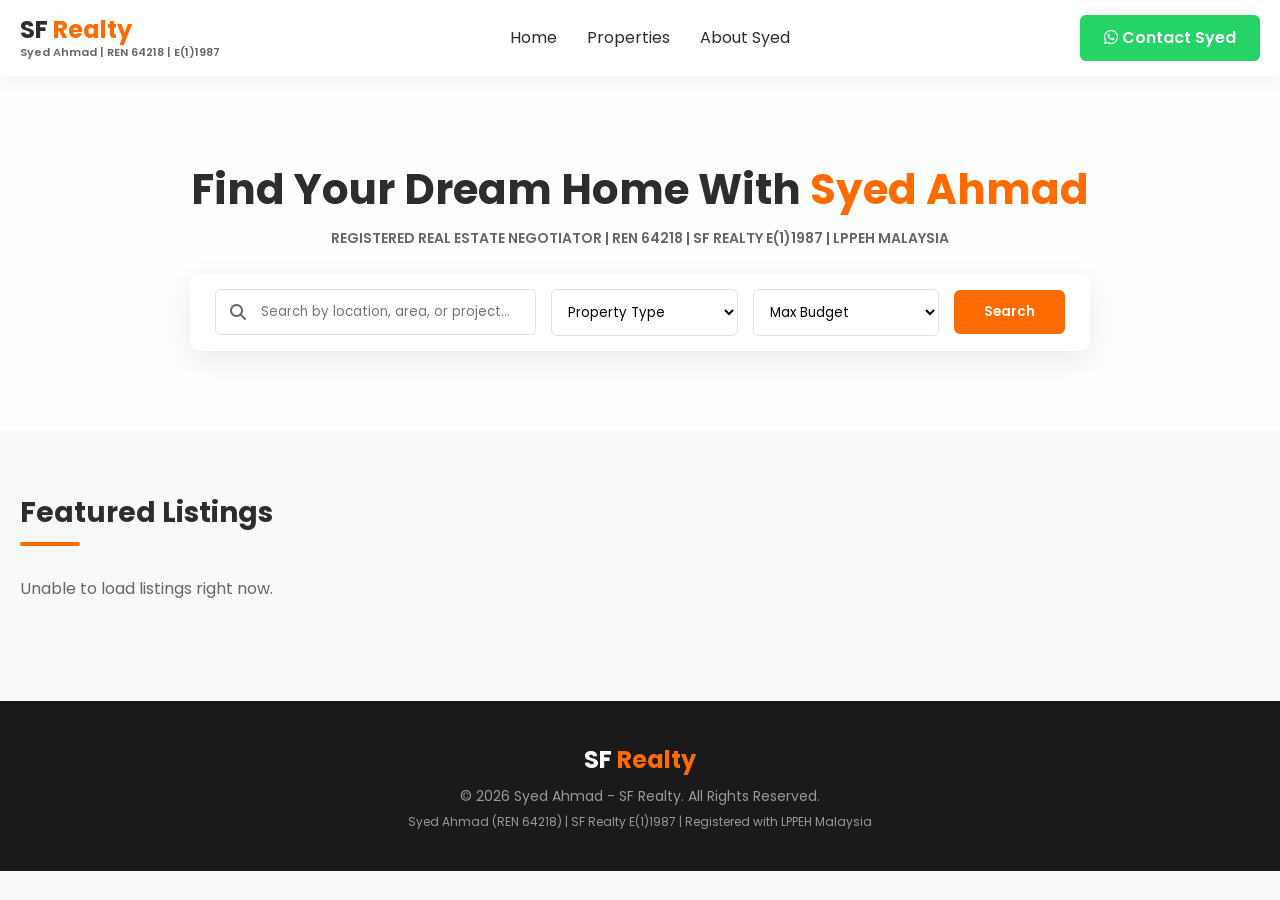
<file: index.html>
<!DOCTYPE html>
<html lang="en">
<head>
    <meta charset="UTF-8">
    <meta name="viewport" content="width=device-width, initial-scale=1.0">
    <title>Syed Ahmad (REN 64218) | SF Realty</title>
    <!-- Google Fonts & FontAwesome for Icons -->
    <link href="https://fonts.googleapis.com/css2?family=Poppins:wght@300;400;600;700&display=swap" rel="stylesheet">
    <link rel="stylesheet" href="https://cdnjs.cloudflare.com/ajax/libs/font-awesome/6.4.0/css/all.min.css">
    <link rel="stylesheet" href="assets/css/base.css">
    <link rel="stylesheet" href="assets/css/site.css">
</head>
<body>

    <!-- Header Navigation -->
    <header>
        <nav class="navbar">
            <div class="logo-container">
                <div class="logo">SF <span>Realty</span></div>
                <div class="ren-tag">Syed Ahmad | REN 64218 | E(1)1987</div>
            </div>
            <ul class="nav-links">
                <li><a href="#">Home</a></li>
                <li><a href="#">Properties</a></li>
                <li><a href="#">About Syed</a></li>
            </ul>
            <a href="https://wa.me/60123456789" target="_blank" class="btn-contact"><i class="fa-brands fa-whatsapp"></i> Contact Syed</a>
        </nav>
    </header>

    <!-- Hero Section -->
    <section class="hero">
        <div class="hero-content">
            <h1>Find Your Dream Home With <span>Syed Ahmad</span></h1>
            <div class="hero-ren">Registered Real Estate Negotiator | REN 64218 | SF Realty E(1)1987 | LPPEH Malaysia</div>
            
            <!-- Search / Filter Bar -->
            <div class="search-container">
                <div class="search-box">
                    <i class="fa-solid fa-magnifying-glass"></i>
                    <input type="text" id="siteSearchInput" placeholder="Search by location, area, or project...">
                </div>
                <select id="siteTypeFilter">
                    <option value="">Property Type</option>
                    <option value="condo">Condominium</option>
                    <option value="terrace">Terrace House</option>
                    <option value="semi-d">Semi-D</option>
                    <option value="bungalow">Bungalow</option>
                </select>
                <select id="siteBudgetFilter">
                    <option value="">Max Budget</option>
                    <option value="300000">RM 300,000</option>
                    <option value="500000">RM 500,000</option>
                    <option value="750000">RM 750,000</option>
                    <option value="1000000">RM 1,000,000</option>
                </select>
                <button class="btn-search" id="siteSearchButton">Search</button>
            </div>
        </div>
    </section>

    <!-- Main Content Grid -->
    <main class="main-container">
        <h2 class="section-title">Featured Listings</h2>
        
        <!-- 4 Units Per Row Container -->
        <div class="property-grid" id="propertyGrid">
            
            <!-- Unit 1 -->
            <div class="property-card">
                <div class="property-thumb">
                    <span class="tag-status">For Sale</span>
                    <img src="https://images.unsplash.com/photo-1600585154340-be6161a56a0c?auto=format&fit=crop&w=500&q=80" alt="Property">
                </div>
                <div class="property-details">
                    <div class="price">RM 520,000</div>
                    <div class="title">Modern Luxury Villa</div>
                    <div class="location"><i class="fa-solid fa-location-dot"></i> Amber Heights, Section 7</div>
                    <div class="features">
                        <span><i class="fa-solid fa-bed"></i> 4 Beds</span>
                        <span><i class="fa-solid fa-bath"></i> 3 Baths</span>
                        <span><i class="fa-solid fa-ruler-combined"></i> 2,200 sf</span>
                    </div>
                    <a href="https://wa.me/60123456789?text=Hi%20Syed,%20I%20am%20interested%20in%20Modern%20Luxury%20Villa." target="_blank" class="btn-whatsapp-unit">
                        <i class="fa-brands fa-whatsapp"></i> WhatsApp Inquiry
                    </a>
                </div>
            </div>

            <!-- Unit 2 -->
            <div class="property-card">
                <div class="property-thumb">
                    <span class="tag-status">For Sale</span>
                    <img src="https://images.unsplash.com/photo-1605276374104-dee2a0ed3cd6?auto=format&fit=crop&w=500&q=80" alt="Property">
                </div>
                <div class="property-details">
                    <div class="price">RM 315,000</div>
                    <div class="title">Skyline View Condominium</div>
                    <div class="location"><i class="fa-solid fa-location-dot"></i> City Centre, Block B</div>
                    <div class="features">
                        <span><i class="fa-solid fa-bed"></i> 3 Beds</span>
                        <span><i class="fa-solid fa-bath"></i> 2 Baths</span>
                        <span><i class="fa-solid fa-ruler-combined"></i> 1,100 sf</span>
                    </div>
                    <a href="https://wa.me/60123456789?text=Hi%20Syed,%20I%20am%20interested%20in%20Skyline%20View%20Condominium." target="_blank" class="btn-whatsapp-unit">
                        <i class="fa-brands fa-whatsapp"></i> WhatsApp Inquiry
                    </a>
                </div>
            </div>

            <!-- Unit 3 -->
            <div class="property-card">
                <div class="property-thumb">
                    <span class="tag-status">New Launch</span>
                    <img src="https://images.unsplash.com/photo-1580587771525-78b9dba3b914?auto=format&fit=crop&w=500&q=80" alt="Property">
                </div>
                <div class="property-details">
                    <div class="price">RM 740,000</div>
                    <div class="title">2-Story Minimalist Terrace</div>
                    <div class="location"><i class="fa-solid fa-location-dot"></i> Clover Park Residences</div>
                    <div class="features">
                        <span><i class="fa-solid fa-bed"></i> 4 Beds</span>
                        <span><i class="fa-solid fa-bath"></i> 4 Baths</span>
                        <span><i class="fa-solid fa-ruler-combined"></i> 2,600 sf</span>
                    </div>
                    <a href="https://wa.me/60123456789?text=Hi%20Syed,%20I%20am%20interested%20in%202-Story%20Minimalist%20Terrace." target="_blank" class="btn-whatsapp-unit">
                        <i class="fa-brands fa-whatsapp"></i> WhatsApp Inquiry
                    </a>
                </div>
            </div>

            <!-- Unit 4 -->
            <div class="property-card">
                <div class="property-thumb">
                    <span class="tag-status">For Sale</span>
                    <img src="https://images.unsplash.com/photo-1512917774080-9991f1c4c750?auto=format&fit=crop&w=500&q=80" alt="Property">
                </div>
                <div class="property-details">
                    <div class="price">RM 1,250,000</div>
                    <div class="title">Exclusive Botanical Bungalow</div>
                    <div class="location"><i class="fa-solid fa-location-dot"></i> Green Hills Estate</div>
                    <div class="features">
                        <span><i class="fa-solid fa-bed"></i> 5 Beds</span>
                        <span><i class="fa-solid fa-bath"></i> 6 Baths</span>
                        <span><i class="fa-solid fa-ruler-combined"></i> 4,500 sf</span>
                    </div>
                    <a href="https://wa.me/60123456789?text=Hi%20Syed,%20I%20am%20interested%20in%20Exclusive%20Botanical%20Bungalow." target="_blank" class="btn-whatsapp-unit">
                        <i class="fa-brands fa-whatsapp"></i> WhatsApp Inquiry
                    </a>
                </div>
            </div>

            <!-- Unit 5 -->
            <div class="property-card">
                <div class="property-thumb">
                    <span class="tag-status">For Rent</span>
                    <img src="https://images.unsplash.com/photo-1568605114967-8130f3a36994?auto=format&fit=crop&w=500&q=80" alt="Property">
                </div>
                <div class="property-details">
                    <div class="price">RM 2,200/mo</div>
                    <div class="title">Cozy Family Townhouse</div>
                    <div class="location"><i class="fa-solid fa-location-dot"></i> Saujana Utama</div>
                    <div class="features">
                        <span><i class="fa-solid fa-bed"></i> 3 Beds</span>
                        <span><i class="fa-solid fa-bath"></i> 3 Baths</span>
                        <span><i class="fa-solid fa-ruler-combined"></i> 1,800 sf</span>
                    </div>
                    <a href="https://wa.me/60123456789?text=Hi%20Syed,%20I%20am%20interested%20in%20Cozy%20Family%20Townhouse." target="_blank" class="btn-whatsapp-unit">
                        <i class="fa-brands fa-whatsapp"></i> WhatsApp Inquiry
                    </a>
                </div>
            </div>

            <!-- Unit 6 -->
            <div class="property-card">
                <div class="property-thumb">
                    <span class="tag-status">For Sale</span>
                    <img src="https://images.unsplash.com/photo-1600566753376-12c8ab7fb75b?auto=format&fit=crop&w=500&q=80" alt="Property">
                </div>
                <div class="property-details">
                    <div class="price">RM 450,000</div>
                    <div class="title">Urban Duplex Penthouse</div>
                    <div class="location"><i class="fa-solid fa-location-dot"></i> Metro Heights</div>
                    <div class="features">
                        <span><i class="fa-solid fa-bed"></i> 2 Beds</span>
                        <span><i class="fa-solid fa-bath"></i> 2 Baths</span>
                        <span><i class="fa-solid fa-ruler-combined"></i> 1,350 sf</span>
                    </div>
                    <a href="https://wa.me/60123456789?text=Hi%20Syed,%20I%20am%20interested%20in%20Urban%20Duplex%20Penthouse." target="_blank" class="btn-whatsapp-unit">
                        <i class="fa-brands fa-whatsapp"></i> WhatsApp Inquiry
                    </a>
                </div>
            </div>

            <!-- Unit 7 -->
            <div class="property-card">
                <div class="property-thumb">
                    <span class="tag-status">New Launch</span>
                    <img src="https://images.unsplash.com/photo-1600607687939-ce8a6c25118c?auto=format&fit=crop&w=500&q=80" alt="Property">
                </div>
                <div class="property-details">
                    <div class="price">RM 620,000</div>
                    <div class="title">Smart Home Semi-D</div>
                    <div class="location"><i class="fa-solid fa-location-dot"></i> Cyber Grove</div>
                    <div class="features">
                        <span><i class="fa-solid fa-bed"></i> 4 Beds</span>
                        <span><i class="fa-solid fa-bath"></i> 4 Baths</span>
                        <span><i class="fa-solid fa-ruler-combined"></i> 2,400 sf</span>
                    </div>
                    <a href="https://wa.me/60123456789?text=Hi%20Syed,%20I%20am%20interested%20in%20Smart%20Home%20Semi-D." target="_blank" class="btn-whatsapp-unit">
                        <i class="fa-brands fa-whatsapp"></i> WhatsApp Inquiry
                    </a>
                </div>
            </div>

            <!-- Unit 8 -->
            <div class="property-card">
                <div class="property-thumb">
                    <span class="tag-status">For Rent</span>
                    <img src="https://images.unsplash.com/photo-1513584684374-8bab748fbf90?auto=format&fit=crop&w=500&q=80" alt="Property">
                </div>
                <div class="property-details">
                    <div class="price">RM 1,800/mo</div>
                    <div class="title">Modern Studio Suite</div>
                    <div class="location"><i class="fa-solid fa-location-dot"></i> Nexus Suites, Central</div>
                    <div class="features">
                        <span><i class="fa-solid fa-bed"></i> 1 Bed</span>
                        <span><i class="fa-solid fa-bath"></i> 1 Bath</span>
                        <span><i class="fa-solid fa-ruler-combined"></i> 650 sf</span>
                    </div>
                    <a href="https://wa.me/60123456789?text=Hi%20Syed,%20I%20am%20interested%20in%20Modern%20Studio%20Suite." target="_blank" class="btn-whatsapp-unit">
                        <i class="fa-brands fa-whatsapp"></i> WhatsApp Inquiry
                    </a>
                </div>
            </div>

        </div>
    </main>

    <!-- Footer -->
    <footer>
        <div class="footer-logo">SF <span>Realty</span></div>
        <p class="footer-text">© 2026 Syed Ahmad - SF Realty. All Rights Reserved.</p>
        <p class="footer-text" style="font-size: 12px; margin-top: 5px;">Syed Ahmad (REN 64218) | SF Realty E(1)1987 | Registered with LPPEH Malaysia</p>
    </footer>

    <script src="assets/js/site.js"></script>
</body>
</html>
</file>
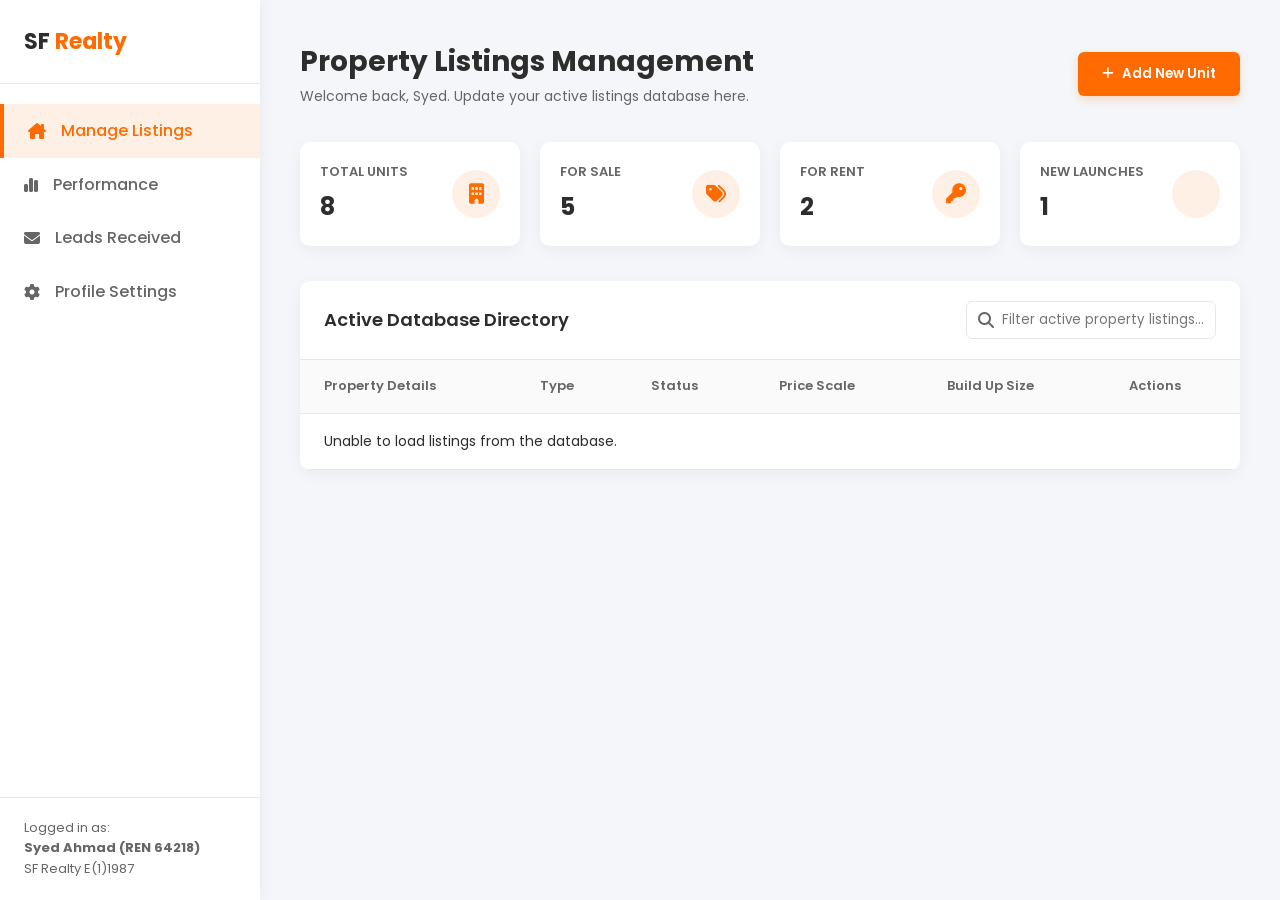
<file: admin/index.html>
<!DOCTYPE html>
<html lang="en">
<head>
    <meta charset="UTF-8">
    <meta name="viewport" content="width=device-width, initial-scale=1.0">
    <title>Admin Dashboard | SF Realty Management</title>
    <!-- Google Fonts & FontAwesome for Icons -->
    <link href="https://fonts.googleapis.com/css2?family=Poppins:wght@300;400;600;700&display=swap" rel="stylesheet">
    <link rel="stylesheet" href="https://cdnjs.cloudflare.com/ajax/libs/font-awesome/6.4.0/css/all.min.css">
    <link rel="stylesheet" href="../assets/css/base.css">
    <link rel="stylesheet" href="../assets/css/admin.css">
</head>
<body>

    <!-- Sidebar Management Navigation -->
    <div class="sidebar">
        <div class="sidebar-brand">SF <span>Realty</span></div>
        <ul class="sidebar-menu">
            <li class="active"><a href="#"><i class="fa-solid fa-house-chimney"></i> Manage Listings</a></li>
            <li><a href="#"><i class="fa-solid fa-chart-simple"></i> Performance</a></li>
            <li><a href="#"><i class="fa-solid fa-envelope"></i> Leads Received</a></li>
            <li><a href="#"><i class="fa-solid fa-gear"></i> Profile Settings</a></li>
        </ul>
        <div class="sidebar-footer">
            <p>Logged in as:</p>
            <strong>Syed Ahmad (REN 64218)</strong>
            <p>SF Realty E(1)1987</p>
        </div>
    </div>

    <!-- Main Working Panel -->
    <div class="main-content">
        
        <!-- Dashboard Top Header Bar -->
        <div class="admin-header">
            <div class="admin-title">
                <h1>Property Listings Management</h1>
                <p>Welcome back, Syed. Update your active listings database here.</p>
            </div>
            <button class="btn-add" id="openAddModalBtn"><i class="fa-solid fa-plus"></i> Add New Unit</button>
        </div>

        <!-- Quick Summary Stats Metrics -->
        <div class="stats-grid">
            <div class="stat-card">
                <div class="stat-info"><h3>Total Units</h3><p id="totalUnitsCount">8</p></div>
                <div class="stat-icon"><i class="fa-solid fa-building"></i></div>
            </div>
            <div class="stat-card">
                <div class="stat-info"><h3>For Sale</h3><p id="forSaleCount">5</p></div>
                <div class="stat-icon"><i class="fa-solid fa-tags"></i></div>
            </div>
            <div class="stat-card">
                <div class="stat-info"><h3>For Rent</h3><p id="forRentCount">2</p></div>
                <div class="stat-icon"><i class="fa-solid fa-key"></i></div>
            </div>
            <div class="stat-card">
                <div class="stat-info"><h3>New Launches</h3><p id="newLaunchCount">1</p></div>
                <div class="stat-icon"><i class="fa-solid fa-sparkles"></i></div>
            </div>
        </div>

        <!-- Interactive Listings Data Table Container -->
        <div class="table-container">
            <div class="table-header-tools">
                <h2>Active Database Directory</h2>
                <div class="search-bar">
                    <i class="fa-solid fa-magnifying-glass"></i>
                    <input type="text" id="listingSearchInput" placeholder="Filter active property listings...">
                </div>
            </div>
            
            <table>
                <thead>
                    <tr>
                        <th>Property Details</th>
                        <th>Type</th>
                        <th>Status</th>
                        <th>Price Scale</th>
                        <th>Build Up Size</th>
                        <th>Actions</th>
                    </tr>
                </thead>
                <tbody id="listingTableBody">
                    <!-- Mock Row 1 -->
                    <tr>
                        <td>
                            <div class="property-cell">
                                <img src="https://images.unsplash.com/photo-1600585154340-be6161a56a0c?auto=format&fit=crop&w=100&q=80" alt="Villa">
                                <div>
                                    <div class="property-name">Modern Luxury Villa</div>
                                    <div class="property-loc">Amber Heights, Section 7</div>
                                </div>
                            </div>
                        </td>
                        <td>Bungalow / Villa</td>
                        <td><span class="badge-status badge-sale">For Sale</span></td>
                        <td><strong>RM 520,000</strong></td>
                        <td>2,200 sf</td>
                        <td>
                            <div class="actions-cell">
                                <button class="btn-action btn-edit" title="Edit Listing"><i class="fa-solid fa-pen-to-square"></i></button>
                                <button class="btn-action btn-delete" title="Remove Listing"><i class="fa-solid fa-trash-can"></i></button>
                            </div>
                        </td>
                    </tr>
                    <!-- Mock Row 2 -->
                    <tr>
                        <td>
                            <div class="property-cell">
                                <img src="https://images.unsplash.com/photo-1605276374104-dee2a0ed3cd6?auto=format&fit=crop&w=100&q=80" alt="Condo">
                                <div>
                                    <div class="property-name">Skyline View Condominium</div>
                                    <div class="property-loc">City Centre, Block B</div>
                                </div>
                            </div>
                        </td>
                        <td>Condominium</td>
                        <td><span class="badge-status badge-sale">For Sale</span></td>
                        <td><strong>RM 315,000</strong></td>
                        <td>1,100 sf</td>
                        <td>
                            <div class="actions-cell">
                                <button class="btn-action btn-edit" title="Edit Listing"><i class="fa-solid fa-pen-to-square"></i></button>
                                <button class="btn-action btn-delete" title="Remove Listing"><i class="fa-solid fa-trash-can"></i></button>
                            </div>
                        </td>
                    </tr>
                    <!-- Mock Row 3 -->
                    <tr>
                        <td>
                            <div class="property-cell">
                                <img src="https://images.unsplash.com/photo-1580587771525-78b9dba3b914?auto=format&fit=crop&w=100&q=80" alt="Terrace">
                                <div>
                                    <div class="property-name">2-Story Minimalist Terrace</div>
                                    <div class="property-loc">Clover Park Residences</div>
                                </div>
                            </div>
                        </td>
                        <td>Terrace House</td>
                        <td><span class="badge-status badge-launch">New Launch</span></td>
                        <td><strong>RM 740,000</strong></td>
                        <td>2,600 sf</td>
                        <td>
                            <div class="actions-cell">
                                <button class="btn-action btn-edit" title="Edit Listing"><i class="fa-solid fa-pen-to-square"></i></button>
                                <button class="btn-action btn-delete" title="Remove Listing"><i class="fa-solid fa-trash-can"></i></button>
                            </div>
                        </td>
                    </tr>
                    <!-- Mock Row 4 -->
                    <tr>
                        <td>
                            <div class="property-cell">
                                <img src="https://images.unsplash.com/photo-1568605114967-8130f3a36994?auto=format&fit=crop&w=100&q=80" alt="Townhouse">
                                <div>
                                    <div class="property-name">Cozy Family Townhouse</div>
                                    <div class="property-loc">Saujana Utama</div>
                                </div>
                            </div>
                        </td>
                        <td>Townhouse</td>
                        <td><span class="badge-status badge-rent">For Rent</span></td>
                        <td><strong>RM 2,200/mo</strong></td>
                        <td>1,800 sf</td>
                        <td>
                            <div class="actions-cell">
                                <button class="btn-action btn-edit" title="Edit Listing"><i class="fa-solid fa-pen-to-square"></i></button>
                                <button class="btn-action btn-delete" title="Remove Listing"><i class="fa-solid fa-trash-can"></i></button>
                            </div>
                        </td>
                    </tr>
                </tbody>
            </table>
        </div>
    </div>

    <!-- Add New Listing Dialog Modal Overlay Box -->
    <div class="modal-overlay" id="addModalOverlay">
        <div class="modal-box">
            <div class="modal-header">
                <h3 id="modalTitle">Create New Property Record</h3>
                <button class="btn-close-modal" id="closeModalBtn">&times;</button>
            </div>
            <form class="modal-form" id="listingForm">
                <div class="form-group full-width">
                    <label>Property Listing Title</label>
                    <input type="text" id="listingTitleInput" name="title" placeholder="e.g., Luxury Corner Lot Semi-D" required>
                </div>
                <div class="form-group full-width">
                    <label>Location Area Address</label>
                    <input type="text" id="listingLocationInput" name="location" placeholder="e.g., Setia Alam, Shah Alam" required>
                </div>
                <div class="form-group">
                    <label>Listing Status</label>
                    <select id="listingStatusInput" name="status" required>
                        <option value="sale">For Sale</option>
                        <option value="rent">For Rent</option>
                        <option value="launch">New Launch</option>
                    </select>
                </div>
                <div class="form-group">
                    <label>Property Category</label>
                    <select id="listingTypeInput" name="type" required>
                        <option value="terrace">Terrace House</option>
                        <option value="condo">Condominium</option>
                        <option value="semi-d">Semi-D</option>
                        <option value="bungalow">Bungalow</option>
                        <option value="townhouse">Townhouse</option>
                        <option value="penthouse">Penthouse</option>
                        <option value="studio">Studio</option>
                    </select>
                </div>
                <div class="form-group">
                    <label>Price Value (RM)</label>
                    <input type="text" id="listingPriceInput" name="price" placeholder="e.g., 650000" required>
                </div>
                <div class="form-group">
                    <label>Build Up Size (sf)</label>
                    <input type="number" id="listingSizeInput" name="size" placeholder="e.g., 1500" required>
                </div>
                <div class="form-group">
                    <label>Bedrooms Count</label>
                    <input type="number" id="listingBedroomsInput" name="bedrooms" placeholder="e.g., 4" required>
                </div>
                <div class="form-group">
                    <label>Bathrooms Count</label>
                    <input type="number" id="listingBathroomsInput" name="bathrooms" placeholder="e.g., 3" required>
                </div>
                <div class="form-group full-width">
                    <label>Upload Listing Photos</label>
                    <div class="photo-dropzone" id="listingPhotoDropzone" tabindex="0" role="button" aria-label="Upload listing photos">
                        <input type="file" id="listingPhotosInput" name="photos[]" accept="image/*" multiple>
                        <i class="fa-solid fa-cloud-arrow-up"></i>
                        <strong>Drag and drop listing photos here</strong>
                        <span>or click to choose multiple images</span>
                    </div>
                    <div class="photo-preview-grid" id="listingPhotoPreview" aria-live="polite"></div>
                    <small class="form-help">Use the gallery thumbnails to choose the cover photo or remove photos from this listing.</small>
                </div>
                <div class="modal-footer">
                    <button type="button" class="btn-cancel" id="cancelModalBtn">Cancel</button>
                    <button type="submit" class="btn-save" id="submitListingBtn">Publish Listing</button>
                </div>
            </form>
        </div>
    </div>

    <!-- Delete Listing Confirmation Modal -->
    <div class="modal-overlay" id="deleteModalOverlay">
        <div class="modal-box confirm-modal-box">
            <div class="modal-header">
                <h3>Remove Listing</h3>
                <button class="btn-close-modal" id="closeDeleteModalBtn">&times;</button>
            </div>
            <div class="confirm-modal-content">
                <div class="confirm-icon"><i class="fa-solid fa-triangle-exclamation"></i></div>
                <div>
                    <p class="confirm-title">Delete this property listing?</p>
                    <p class="confirm-copy" id="deleteListingName">This action will remove the listing from the website and admin panel.</p>
                </div>
            </div>
            <div class="modal-footer confirm-modal-footer">
                <button type="button" class="btn-cancel" id="cancelDeleteModalBtn">Cancel</button>
                <button type="button" class="btn-danger" id="confirmDeleteBtn">Delete Listing</button>
            </div>
        </div>
    </div>

    <script>
        window.sfRealtyApiUrl = '../api/listings.php';
    </script>
    <script src="../assets/js/admin.js"></script>
</body>
</html>
</file>
<file: assets/css/base.css>
/* --- Shared Theme Variables --- */
:root {
    --primary-orange: #FF6B00;
    --dark-orange: #E05E00;
    --light-orange: #FFF0E6;
    --pure-white: #FFFFFF;
    --text-dark: #2D2D2D;
    --text-muted: #666666;
    --shadow: 0 4px 15px rgba(0, 0, 0, 0.05);
}

/* --- Shared Reset & Base Styles --- */
* {
    margin: 0;
    padding: 0;
    box-sizing: border-box;
    font-family: 'Poppins', sans-serif;
}

body {
    color: var(--text-dark);
    line-height: 1.6;
}

a {
    text-decoration: none;
    color: inherit;
}

/* --- Shared Responsive Helpers --- */
@media (max-width: 768px) {
    body {
        min-width: 320px;
    }
}
</file>
<file: assets/css/site.css>
:root {
    --off-white: #F9F9F9;
    --whatsapp-green: #25D366;
}

body {
    background-color: var(--off-white);
}

/* --- Header & Navigation --- */
header {
    background-color: var(--pure-white);
    box-shadow: var(--shadow);
    position: sticky;
    top: 0;
    z-index: 1000;
}

.navbar {
    max-width: 1400px;
    margin: 0 auto;
    padding: 15px 20px;
    display: flex;
    justify-content: space-between;
    align-items: center;
}

.logo-container {
    display: flex;
    flex-direction: column;
}

.logo {
    font-size: 24px;
    font-weight: 700;
    color: var(--text-dark);
    line-height: 1.2;
}

.logo span {
    color: var(--primary-orange);
}

.ren-tag {
    font-size: 11px;
    color: var(--text-muted);
    font-weight: 600;
    letter-spacing: 0;
    line-height: 1.4;
}

.nav-links {
    display: flex;
    list-style: none;
    gap: 30px;
}

.nav-links a:hover {
    color: var(--primary-orange);
    font-weight: 600;
}

.btn-contact {
    background-color: var(--primary-orange);
    color: var(--pure-white);
    padding: 10px 24px;
    border-radius: 6px;
    font-weight: 600;
    transition: background 0.3s;
}

.btn-contact:hover {
    background-color: var(--dark-orange);
}

.btn-contact:has(.fa-whatsapp) {
    background-color: var(--whatsapp-green);
}

.btn-contact:has(.fa-whatsapp):hover {
    background-color: #1EBE57;
}

/* --- Hero Section --- */
.hero {
    background: linear-gradient(rgba(255, 255, 255, 0.9), rgba(255, 255, 255, 0.85)), 
                url('https://images.unsplash.com/photo-1564013799919-ab600027ffc6?auto=format&fit=crop&w=1920&q=80') center/cover;
    padding: 80px 20px;
    text-align: center;
}

.hero-content h1 {
    font-size: 42px;
    font-weight: 700;
    margin-bottom: 5px;
}

.hero-content h1 span {
    color: var(--primary-orange);
}

.hero-ren {
    font-size: 14px;
    font-weight: 600;
    color: var(--text-muted);
    margin-bottom: 25px;
    text-transform: uppercase;
    line-height: 1.5;
}

/* --- Filter / Search Bar --- */
.search-container {
    max-width: 900px;
    margin: 0 auto;
    background: var(--pure-white);
    padding: 15px 25px;
    border-radius: 10px;
    box-shadow: 0 10px 30px rgba(0,0,0,0.08);
    display: flex;
    gap: 15px;
    align-items: center;
    flex-wrap: wrap;
}

.search-box {
    flex: 2;
    min-width: 200px;
    position: relative;
}

.search-box i {
    position: absolute;
    left: 15px;
    top: 50%;
    transform: translateY(-50%);
    color: var(--text-muted);
}

.search-box input {
    width: 100%;
    padding: 12px 12px 12px 45px;
    border: 1px solid #E0E0E0;
    border-radius: 6px;
    outline: none;
}

.search-container select {
    flex: 1;
    min-width: 150px;
    padding: 12px;
    border: 1px solid #E0E0E0;
    border-radius: 6px;
    outline: none;
    background: var(--pure-white);
}

.btn-search {
    background-color: var(--primary-orange);
    color: var(--pure-white);
    border: none;
    padding: 12px 30px;
    border-radius: 6px;
    font-weight: 600;
    cursor: pointer;
}

/* --- Main Content (Property Grid) --- */
.main-container {
    max-width: 1400px;
    margin: 60px auto;
    padding: 0 20px;
}

.section-title {
    font-size: 28px;
    margin-bottom: 30px;
    position: relative;
    padding-bottom: 10px;
}

.section-title::after {
    content: '';
    position: absolute;
    left: 0;
    bottom: 0;
    width: 60px;
    height: 4px;
    background-color: var(--primary-orange);
    border-radius: 2px;
}

.property-grid {
    display: grid;
    grid-template-columns: repeat(4, 1fr);
    gap: 25px;
}

.property-card {
    background: var(--pure-white);
    border-radius: 12px;
    overflow: hidden;
    box-shadow: var(--shadow);
    transition: transform 0.3s, box-shadow 0.3s;
    border: 1px solid #F0F0F0;
    display: flex;
    flex-direction: column;
}

.property-card:hover {
    transform: translateY(-5px);
    box-shadow: 0 8px 25px rgba(255, 107, 0, 0.15);
}

.property-thumb {
    position: relative;
    height: 180px;
    overflow: hidden;
    display: block;
}

.property-thumb img {
    width: 100%;
    height: 100%;
    object-fit: cover;
}

.tag-status {
    position: absolute;
    top: 15px;
    left: 15px;
    background-color: var(--primary-orange);
    color: var(--pure-white);
    padding: 4px 12px;
    font-size: 12px;
    font-weight: 600;
    border-radius: 20px;
}

.property-details {
    padding: 20px;
    display: flex;
    flex-direction: column;
    flex-grow: 1;
}

.price {
    font-size: 20px;
    color: var(--primary-orange);
    font-weight: 700;
    margin-bottom: 5px;
}

.title {
    font-size: 15px;
    font-weight: 600;
    margin-bottom: 8px;
    white-space: nowrap;
    overflow: hidden;
    text-overflow: ellipsis;
}

.location {
    font-size: 13px;
    color: var(--text-muted);
    margin-bottom: 15px;
    white-space: nowrap;
    overflow: hidden;
    text-overflow: ellipsis;
}

.location i {
    margin-right: 5px;
    color: var(--primary-orange);
}

.features {
    display: flex;
    justify-content: space-between;
    border-top: 1px solid #F0F0F0;
    padding-top: 12px;
    margin-bottom: 15px;
    font-size: 12px;
    color: var(--text-muted);
}

.features span i {
    color: var(--primary-orange);
    margin-right: 4px;
}

.btn-whatsapp-unit {
    display: flex;
    align-items: center;
    justify-content: center;
    gap: 8px;
    background-color: var(--whatsapp-green);
    color: var(--pure-white);
    border: 2px solid var(--whatsapp-green);
    padding: 10px;
    border-radius: 6px;
    font-size: 14px;
    font-weight: 600;
    width: 100%;
    margin-top: auto;
    transition: all 0.3s ease;
}

.btn-whatsapp-unit:hover {
    background-color: #1EBE57;
    border-color: #1EBE57;
    color: var(--pure-white);
}

.property-actions {
    display: grid;
    grid-template-columns: 0.8fr 1.2fr;
    gap: 10px;
    margin-top: auto;
}

.btn-details {
    display: flex;
    align-items: center;
    justify-content: center;
    background-color: var(--text-dark);
    color: var(--pure-white);
    border: 2px solid var(--text-dark);
    padding: 10px;
    border-radius: 6px;
    font-size: 14px;
    font-weight: 600;
    transition: all 0.3s ease;
}

.btn-details:hover {
    background-color: var(--pure-white);
    color: var(--text-dark);
}

.empty-state {
    grid-column: 1 / -1;
    color: var(--text-muted);
}

.agent-panel {
    margin-top: 60px;
    padding: 28px;
    background-color: var(--pure-white);
    border: 1px solid #F0F0F0;
    border-radius: 8px;
    box-shadow: var(--shadow);
    display: flex;
    justify-content: space-between;
    gap: 24px;
    align-items: center;
}

.agent-panel h2 {
    font-size: 22px;
    margin-bottom: 6px;
}

.agent-panel p {
    color: var(--text-muted);
}

/* --- Listing Detail Page --- */
.listing-detail {
    max-width: 1200px;
    margin: 40px auto 0;
    padding: 0 20px;
}

.breadcrumb {
    color: var(--text-muted);
    display: flex;
    gap: 8px;
    flex-wrap: wrap;
    font-size: 13px;
    margin-bottom: 24px;
}

.breadcrumb a {
    color: var(--primary-orange);
    font-weight: 600;
}

.listing-hero {
    display: grid;
    grid-template-columns: minmax(0, 0.95fr) minmax(0, 1.05fr);
    gap: 34px;
    align-items: center;
}

.listing-hero > img {
    width: 100%;
    aspect-ratio: 4 / 3;
    object-fit: cover;
    border-radius: 8px;
    box-shadow: var(--shadow);
}

.listing-copy h1 {
    font-size: 36px;
    line-height: 1.18;
    margin: 12px 0;
}

.listing-status {
    display: inline-flex;
    background-color: var(--light-orange);
    color: var(--primary-orange);
    border-radius: 999px;
    padding: 6px 14px;
    font-weight: 700;
    font-size: 13px;
}

.listing-address {
    color: var(--text-muted);
}

.listing-address i {
    color: var(--primary-orange);
    margin-right: 6px;
}

.listing-price {
    color: var(--primary-orange);
    font-size: 30px;
    font-weight: 700;
    margin: 18px 0;
}

.listing-facts {
    display: grid;
    grid-template-columns: repeat(4, minmax(0, 1fr));
    gap: 10px;
    margin: 0 0 20px;
}

.listing-facts span {
    background-color: var(--pure-white);
    border: 1px solid #F0F0F0;
    border-radius: 8px;
    padding: 12px;
    font-weight: 600;
    box-shadow: var(--shadow);
}

.listing-facts i {
    color: var(--primary-orange);
    margin-right: 6px;
}

.listing-copy p {
    color: var(--text-muted);
    margin-bottom: 22px;
}

.listing-section {
    margin-top: 56px;
}

.listing-section h2 {
    font-size: 24px;
    margin-bottom: 18px;
}

.listing-gallery {
    display: grid;
    grid-template-columns: repeat(3, minmax(0, 1fr));
    gap: 14px;
}

.gallery-photo {
    width: 100%;
    border: 0;
    border-radius: 8px;
    background: transparent;
    box-shadow: var(--shadow);
    cursor: zoom-in;
    display: block;
    overflow: hidden;
    padding: 0;
}

.gallery-photo img {
    width: 100%;
    aspect-ratio: 4 / 3;
    display: block;
    object-fit: cover;
    transition: transform 0.25s ease;
}

.gallery-photo:hover img,
.gallery-photo:focus-visible img {
    transform: scale(1.04);
}

.gallery-photo:focus-visible,
.gallery-modal button:focus-visible {
    outline: 3px solid var(--primary-orange);
    outline-offset: 3px;
}

.gallery-modal {
    width: min(1100px, calc(100vw - 32px));
    max-height: calc(100vh - 32px);
    margin: auto;
    padding: 0;
    border: 0;
    background: transparent;
    color: var(--pure-white);
    overflow: visible;
}

.gallery-modal::backdrop {
    background: rgba(0, 0, 0, 0.86);
}

.gallery-modal-frame {
    display: grid;
    gap: 12px;
    justify-items: center;
}

.gallery-modal-frame img {
    width: 100%;
    max-height: calc(100vh - 120px);
    object-fit: contain;
    border-radius: 8px;
    background: #111111;
    box-shadow: 0 20px 70px rgba(0, 0, 0, 0.5);
}

.gallery-modal-frame figcaption {
    font-size: 14px;
    color: rgba(255, 255, 255, 0.86);
    text-align: center;
}

.gallery-modal-close,
.gallery-modal-nav {
    border: 0;
    border-radius: 999px;
    background: rgba(255, 255, 255, 0.92);
    color: var(--text-dark);
    cursor: pointer;
    display: grid;
    place-items: center;
    transition: background 0.2s ease, transform 0.2s ease;
}

.gallery-modal-close:hover,
.gallery-modal-nav:hover {
    background: var(--pure-white);
    transform: scale(1.04);
}

.gallery-modal-close {
    position: absolute;
    top: -18px;
    right: -18px;
    width: 42px;
    height: 42px;
    font-size: 20px;
}

.gallery-modal-nav {
    position: absolute;
    top: 50%;
    width: 46px;
    height: 46px;
    font-size: 18px;
    transform: translateY(-50%);
}

.gallery-modal-nav:hover {
    transform: translateY(-50%) scale(1.04);
}

.gallery-modal-prev {
    left: -58px;
}

.gallery-modal-next {
    right: -58px;
}

.listing-agent,
.not-found-panel {
    background-color: var(--pure-white);
    border: 1px solid #F0F0F0;
    border-radius: 8px;
    box-shadow: var(--shadow);
    padding: 28px;
}

.listing-agent {
    display: flex;
    justify-content: space-between;
    gap: 24px;
    align-items: center;
}

.not-found-panel {
    min-height: 360px;
}

.footer-registration {
    font-size: 12px;
    margin-top: 5px;
}

/* --- Footer Section --- */
footer {
    background-color: #1A1A1A;
    color: var(--pure-white);
    padding: 40px 20px;
    margin-top: 100px;
    text-align: center;
}

.footer-logo {
    font-size: 24px;
    font-weight: 700;
    margin-bottom: 5px;
}

.footer-logo span {
    color: var(--primary-orange);
}

.footer-text {
    color: #999;
    font-size: 14px;
}

/* --- Responsive Breakpoints --- */
@media (max-width: 1200px) {
    .property-grid {
        grid-template-columns: repeat(3, 1fr);
    }
}

@media (max-width: 900px) {
    .property-grid {
        grid-template-columns: repeat(2, 1fr);
    }

    .search-container {
        flex-direction: column;
        align-items: stretch;
    }

    .listing-hero {
        grid-template-columns: 1fr;
    }

    .listing-facts,
    .listing-gallery {
        grid-template-columns: repeat(2, minmax(0, 1fr));
    }

    .agent-panel,
    .listing-agent {
        align-items: stretch;
        flex-direction: column;
    }

    .gallery-modal {
        width: min(100vw - 24px, 760px);
    }

    .gallery-modal-close {
        right: 0;
        top: -52px;
    }

    .gallery-modal-prev {
        left: 8px;
    }

    .gallery-modal-next {
        right: 8px;
    }
}

@media (max-width: 600px) {
    .property-grid {
        grid-template-columns: 1fr;
    }

    .nav-links,
    .logo-container .ren-tag {
        display: none;
    }

    .listing-copy h1 {
        font-size: 28px;
    }

    .listing-facts,
    .listing-gallery,
    .property-actions {
        grid-template-columns: 1fr;
    }
}
</file>
<file: assets/css/admin.css>
:root {
    --off-white: #F4F6F9;
    --border-color: #E5E7EB;
    --danger-red: #EF4444;
    --success-green: #10B981;
}

body {
    background-color: var(--off-white);
    display: flex;
    min-height: 100vh;
}

/* --- Sidebar Navigation --- */
.sidebar {
    width: 260px;
    background-color: var(--pure-white);
    box-shadow: 2px 0 15px rgba(0,0,0,0.05);
    display: flex;
    flex-direction: column;
    position: fixed;
    height: 100vh;
    z-index: 10;
}

.sidebar-brand {
    padding: 24px;
    font-size: 22px;
    font-weight: 700;
    border-bottom: 1px solid var(--border-color);
}

.sidebar-brand span {
    color: var(--primary-orange);
}

.sidebar-menu {
    list-style: none;
    padding: 20px 0;
    flex-grow: 1;
}

.sidebar-menu li a {
    display: flex;
    align-items: center;
    gap: 15px;
    padding: 14px 24px;
    color: var(--text-muted);
    text-decoration: none;
    font-weight: 500;
    transition: all 0.3s;
}

.sidebar-menu li.active a,
.sidebar-menu li a:hover {
    color: var(--primary-orange);
    background-color: var(--light-orange);
    border-left: 4px solid var(--primary-orange);
}

.sidebar-footer {
    padding: 20px 24px;
    border-top: 1px solid var(--border-color);
    font-size: 13px;
    color: var(--text-muted);
}

/* --- Main Content Wrapper --- */
.main-content {
    margin-left: 260px;
    flex-grow: 1;
    padding: 40px;
}

/* --- Top Admin Bar --- */
.admin-header {
    display: flex;
    justify-content: space-between;
    align-items: center;
    margin-bottom: 35px;
}

.admin-title h1 {
    font-size: 28px;
    font-weight: 700;
}

.admin-title p {
    color: var(--text-muted);
    font-size: 14px;
}

.btn-add {
    background-color: var(--primary-orange);
    color: var(--pure-white);
    border: none;
    padding: 12px 24px;
    border-radius: 6px;
    font-weight: 600;
    cursor: pointer;
    display: flex;
    align-items: center;
    gap: 8px;
    box-shadow: 0 4px 10px rgba(255, 107, 0, 0.2);
    transition: background 0.3s;
}

.btn-add:hover {
    background-color: var(--dark-orange);
}

/* --- Overview Analytics Cards --- */
.stats-grid {
    display: grid;
    grid-template-columns: repeat(4, 1fr);
    gap: 20px;
    margin-bottom: 35px;
}

.stat-card {
    background-color: var(--pure-white);
    padding: 20px;
    border-radius: 10px;
    box-shadow: var(--shadow);
    display: flex;
    justify-content: space-between;
    align-items: center;
}

.stat-info h3 {
    font-size: 13px;
    color: var(--text-muted);
    text-transform: uppercase;
    margin-bottom: 5px;
    font-weight: 600;
}

.stat-info p {
    font-size: 24px;
    font-weight: 700;
}

.stat-icon {
    width: 48px;
    height: 48px;
    border-radius: 50%;
    background-color: var(--light-orange);
    color: var(--primary-orange);
    display: flex;
    align-items: center;
    justify-content: center;
    font-size: 20px;
}

/* --- Listings Table Design --- */
.table-container {
    background-color: var(--pure-white);
    border-radius: 10px;
    box-shadow: var(--shadow);
    overflow: hidden;
}

.table-header-tools {
    padding: 20px 24px;
    border-bottom: 1px solid var(--border-color);
    display: flex;
    justify-content: space-between;
    align-items: center;
}

.table-header-tools h2 {
    font-size: 18px;
    font-weight: 600;
}

.search-bar {
    position: relative;
}

.search-bar input {
    padding: 8px 12px 8px 35px;
    border: 1px solid var(--border-color);
    border-radius: 6px;
    outline: none;
    width: 250px;
}

.search-bar i {
    position: absolute;
    left: 12px;
    top: 50%;
    transform: translateY(-50%);
    color: var(--text-muted);
}

table {
    width: 100%;
    border-collapse: collapse;
    text-align: left;
}

th {
    background-color: #FAFAFA;
    color: var(--text-muted);
    font-weight: 600;
    font-size: 13px;
    padding: 16px 24px;
    border-bottom: 1px solid var(--border-color);
}

td {
    padding: 16px 24px;
    border-bottom: 1px solid var(--border-color);
    font-size: 14px;
    vertical-align: middle;
}

.property-cell {
    display: flex;
    align-items: center;
    gap: 15px;
}

.property-cell img {
    width: 50px;
    height: 50px;
    object-fit: cover;
    border-radius: 6px;
}

.property-name {
    font-weight: 600;
}

.property-loc {
    font-size: 12px;
    color: var(--text-muted);
}

.badge-status {
    padding: 4px 10px;
    font-size: 11px;
    font-weight: 600;
    border-radius: 20px;
    display: inline-block;
}

.badge-sale {
    background-color: #E0F2FE;
    color: #0369A1;
}

.badge-rent {
    background-color: #FEF3C7;
    color: #D97706;
}

.badge-launch {
    background-color: var(--light-orange);
    color: var(--primary-orange);
}

.actions-cell {
    display: flex;
    gap: 10px;
}

.btn-action {
    border: none;
    background: none;
    cursor: pointer;
    font-size: 16px;
    padding: 5px;
    border-radius: 4px;
    transition: background 0.2s;
}

.btn-edit {
    color: var(--text-dark);
}

.btn-edit:hover {
    background-color: #F3F4F6;
    color: var(--primary-orange);
}

.btn-delete {
    color: var(--danger-red);
}

.btn-delete:hover {
    background-color: #FEE2E2;
}

/* --- Modal Form Dialog Box --- */
.modal-overlay {
    position: fixed;
    top: 0;
    left: 0;
    width: 100%;
    height: 100%;
    background: rgba(0, 0, 0, 0.4);
    display: flex;
    align-items: flex-start;
    justify-content: center;
    padding: 24px 16px;
    overflow-y: auto;
    z-index: 100;
    opacity: 0;
    pointer-events: none;
    transition: opacity 0.3s ease;
    box-sizing: border-box;
}

.modal-overlay.active {
    opacity: 1;
    pointer-events: auto;
}

.modal-box {
    background-color: var(--pure-white);
    width: 600px;
    max-height: calc(100vh - 48px);
    border-radius: 12px;
    box-shadow: 0 20px 25px -5px rgba(0,0,0,0.1);
    overflow: hidden;
    transform: translateY(-20px);
    transition: transform 0.3s ease;
    display: flex;
    flex-direction: column;
}

.modal-overlay.active .modal-box {
    transform: translateY(0);
}

.modal-header {
    padding: 20px 24px;
    background-color: #FAFAFA;
    border-bottom: 1px solid var(--border-color);
    display: flex;
    justify-content: space-between;
    align-items: center;
    flex-shrink: 0;
}

.modal-header h3 {
    font-size: 18px;
    font-weight: 600;
}

.btn-close-modal {
    background: none;
    border: none;
    font-size: 20px;
    cursor: pointer;
    color: var(--text-muted);
}

.modal-form {
    padding: 24px;
    display: grid;
    grid-template-columns: repeat(2, 1fr);
    gap: 20px;
    min-height: 0;
    overflow-y: auto;
}

.form-group {
    display: flex;
    flex-direction: column;
    gap: 6px;
}

.form-group.full-width {
    grid-column: span 2;
}

.form-group label {
    font-size: 13px;
    font-weight: 600;
    color: var(--text-dark);
}

.form-help {
    color: var(--text-muted);
    font-size: 12px;
    line-height: 1.4;
}

.form-group input,
.form-group select {
    padding: 10px;
    border: 1px solid var(--border-color);
    border-radius: 6px;
    outline: none;
    font-size: 14px;
}

.form-group input:focus,
.form-group select:focus {
    border-color: var(--primary-orange);
}

.photo-dropzone {
    border: 1px dashed #CBD5E1;
    border-radius: 8px;
    background: #F8FAFC;
    min-height: 150px;
    padding: 22px;
    display: flex;
    flex-direction: column;
    align-items: center;
    justify-content: center;
    gap: 8px;
    text-align: center;
    color: var(--text-muted);
    cursor: pointer;
    transition: border-color 0.2s ease, background 0.2s ease, color 0.2s ease;
}

.photo-dropzone input {
    display: none;
}

.photo-dropzone i {
    color: var(--primary-orange);
    font-size: 28px;
}

.photo-dropzone strong {
    color: var(--text-dark);
    font-size: 14px;
}

.photo-dropzone span {
    font-size: 12px;
}

.photo-dropzone:hover,
.photo-dropzone:focus,
.photo-dropzone.is-dragover {
    border-color: var(--primary-orange);
    background: var(--light-orange);
    outline: none;
}

.photo-preview-grid {
    display: grid;
    grid-template-columns: repeat(auto-fill, minmax(120px, 1fr));
    gap: 10px;
}

.photo-preview-card {
    position: relative;
    min-width: 0;
    border: 1px solid var(--border-color);
    border-radius: 8px;
    background: var(--pure-white);
    overflow: hidden;
}

.photo-preview-card.is-cover {
    border-color: var(--primary-orange);
    box-shadow: 0 0 0 2px var(--light-orange);
}

.photo-cover-btn {
    display: block;
    width: 100%;
    border: none;
    padding: 0;
    background: transparent;
    cursor: pointer;
}

.photo-cover-btn::after {
    content: "Set cover";
    position: absolute;
    left: 6px;
    top: 6px;
    padding: 4px 7px;
    border-radius: 999px;
    background: rgba(17, 24, 39, 0.78);
    color: var(--pure-white);
    font-size: 10px;
    font-weight: 700;
}

.photo-preview-card.is-cover .photo-cover-btn::after {
    content: "Cover";
    background: var(--primary-orange);
}

.photo-cover-btn img {
    width: 100%;
    aspect-ratio: 4 / 3;
    object-fit: cover;
    display: block;
}

.photo-preview-card span {
    display: block;
    padding: 7px 8px;
    font-size: 11px;
    color: var(--text-muted);
    overflow: hidden;
    text-overflow: ellipsis;
    white-space: nowrap;
}

.photo-remove-btn {
    position: absolute;
    top: 6px;
    right: 6px;
    width: 26px;
    height: 26px;
    border: none;
    border-radius: 50%;
    background: rgba(17, 24, 39, 0.78);
    color: var(--pure-white);
    cursor: pointer;
    display: inline-flex;
    align-items: center;
    justify-content: center;
}

.photo-remove-btn:hover {
    background: var(--danger-red);
}

.modal-footer {
    grid-column: span 2;
    display: flex;
    justify-content: flex-end;
    gap: 12px;
    margin-top: 10px;
}

.btn-cancel {
    background-color: #E5E7EB;
    color: var(--text-dark);
    border: none;
    padding: 10px 20px;
    border-radius: 6px;
    font-weight: 600;
    cursor: pointer;
}

.btn-save {
    background-color: var(--primary-orange);
    color: var(--pure-white);
    border: none;
    padding: 10px 20px;
    border-radius: 6px;
    font-weight: 600;
    cursor: pointer;
}

.btn-save:hover {
    background-color: var(--dark-orange);
}

.confirm-modal-box {
    width: 460px;
}

.confirm-modal-content {
    padding: 24px;
    display: flex;
    gap: 16px;
    align-items: flex-start;
}

.confirm-icon {
    width: 44px;
    height: 44px;
    border-radius: 50%;
    background-color: #FEE2E2;
    color: var(--danger-red);
    display: flex;
    align-items: center;
    justify-content: center;
    flex-shrink: 0;
}

.confirm-title {
    font-weight: 700;
    margin-bottom: 6px;
}

.confirm-copy {
    color: var(--text-muted);
    font-size: 14px;
}

.confirm-modal-footer {
    padding: 0 24px 24px;
    margin-top: 0;
}

.btn-danger {
    background-color: var(--danger-red);
    color: var(--pure-white);
    border: none;
    padding: 10px 20px;
    border-radius: 6px;
    font-weight: 600;
    cursor: pointer;
}

.btn-danger:hover {
    background-color: #DC2626;
}

/* --- Responsive Viewports --- */
@media (max-width: 1024px) {
    .stats-grid {
        grid-template-columns: repeat(2, 1fr);
    }
}

@media (max-width: 768px) {
    .sidebar {
        display: none;
    }

    .main-content {
        margin-left: 0;
        padding: 20px;
    }

    .stats-grid {
        grid-template-columns: 1fr;
    }

    .modal-box {
        width: calc(100vw - 32px);
    }

    .modal-form {
        grid-template-columns: 1fr;
    }

    .form-group.full-width,
    .modal-footer {
        grid-column: span 1;
    }
}
</file>
